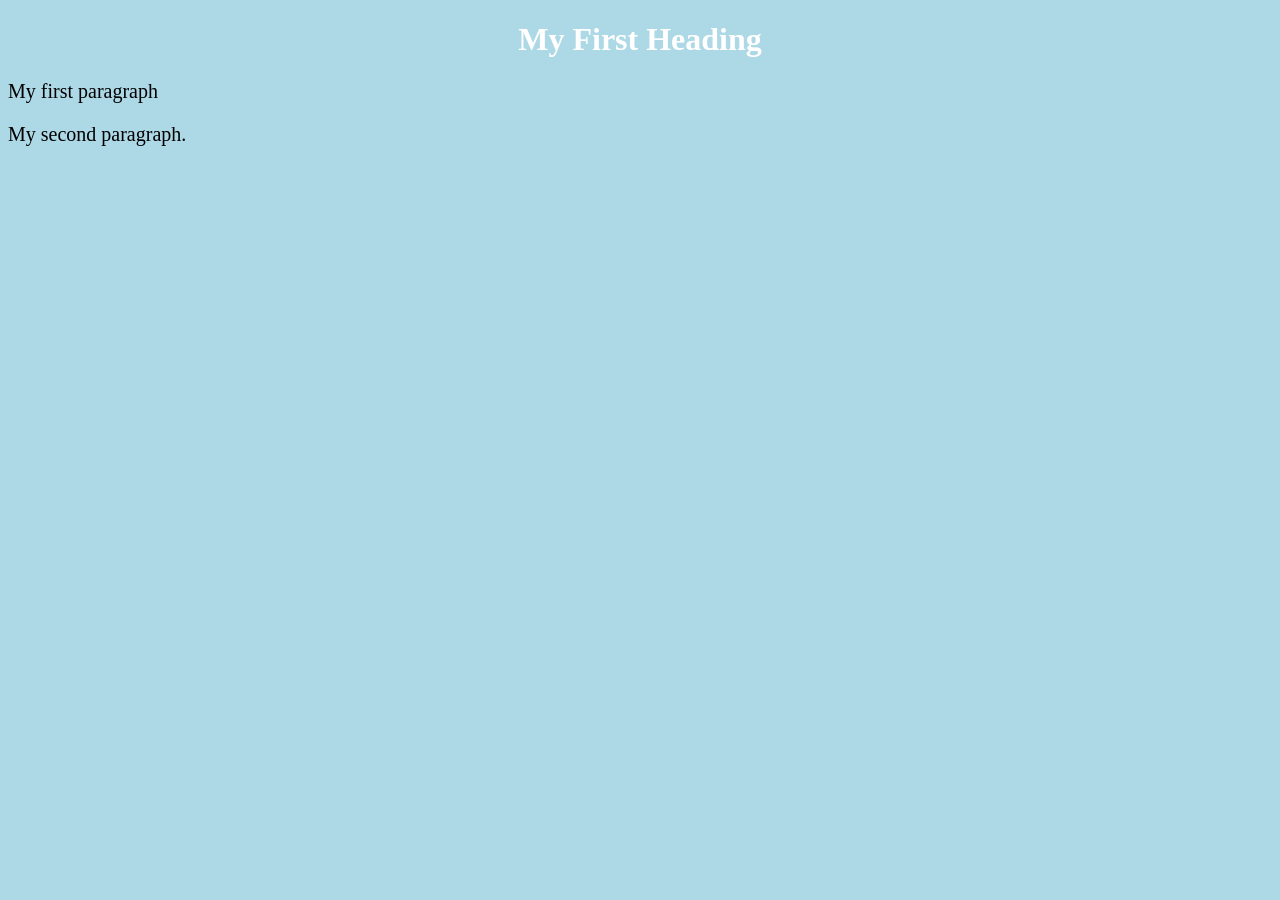
<file: index.html>
<!DOCTYPE html>
<html>
        <head>
                <title>Page Title</title>
                <link rel="stylesheet" href="styles.css">
        </head>
<body>
        <h1>My First Heading</h1>
        <p>My first paragraph</p>
        <p>My second paragraph.</p>
</body>
</html>
</file>
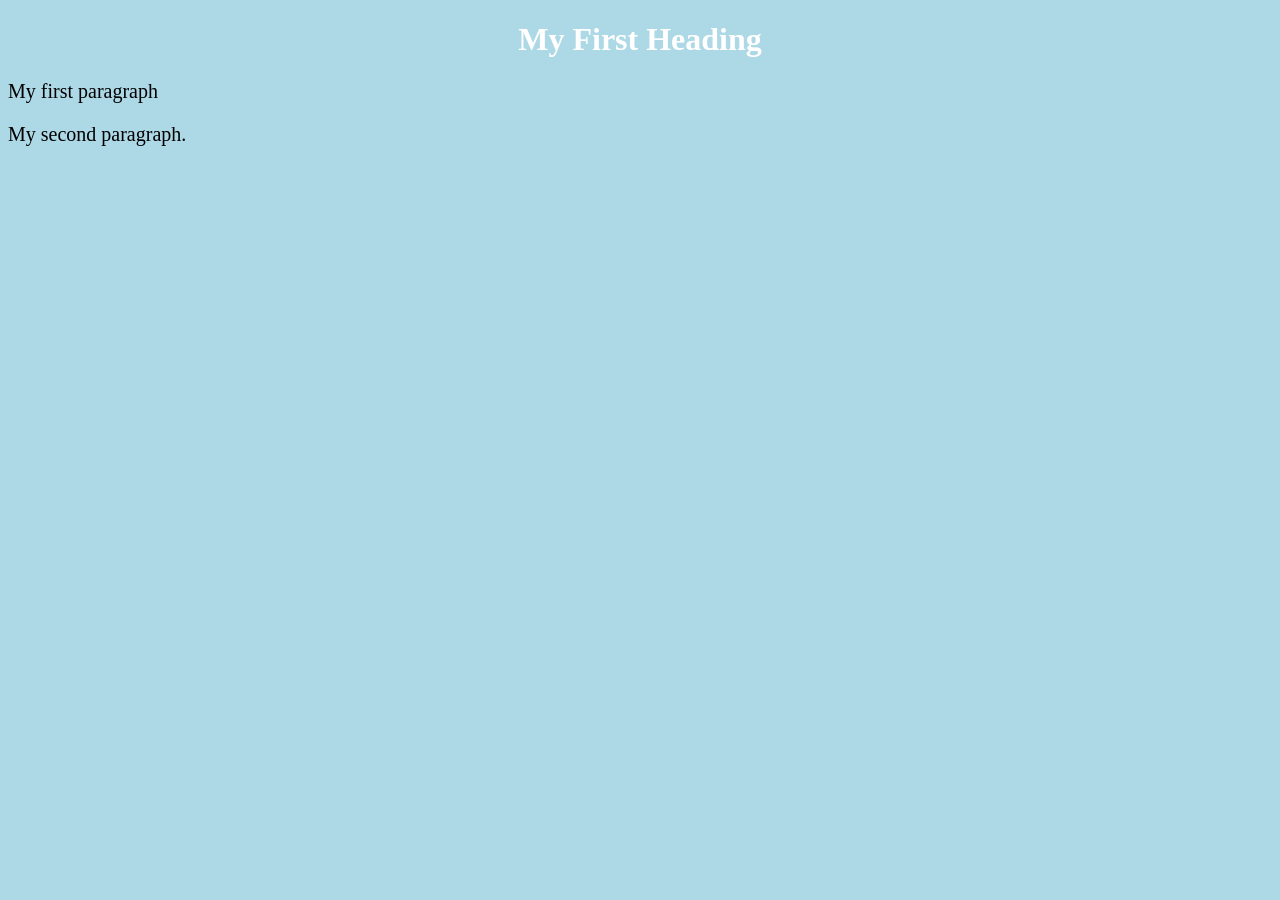
<file: web_pages/index.html>
<!DOCTYPE html>
<html>
        <head>
                <title>Page Title</title>
                <link rel="stylesheet" href="/styles/styles.css">
        </head>
<body>
        <h1>My First Heading</h1>
        <p>My first paragraph</p>
        <p>My second paragraph.</p>
</body>
</html>
</file>
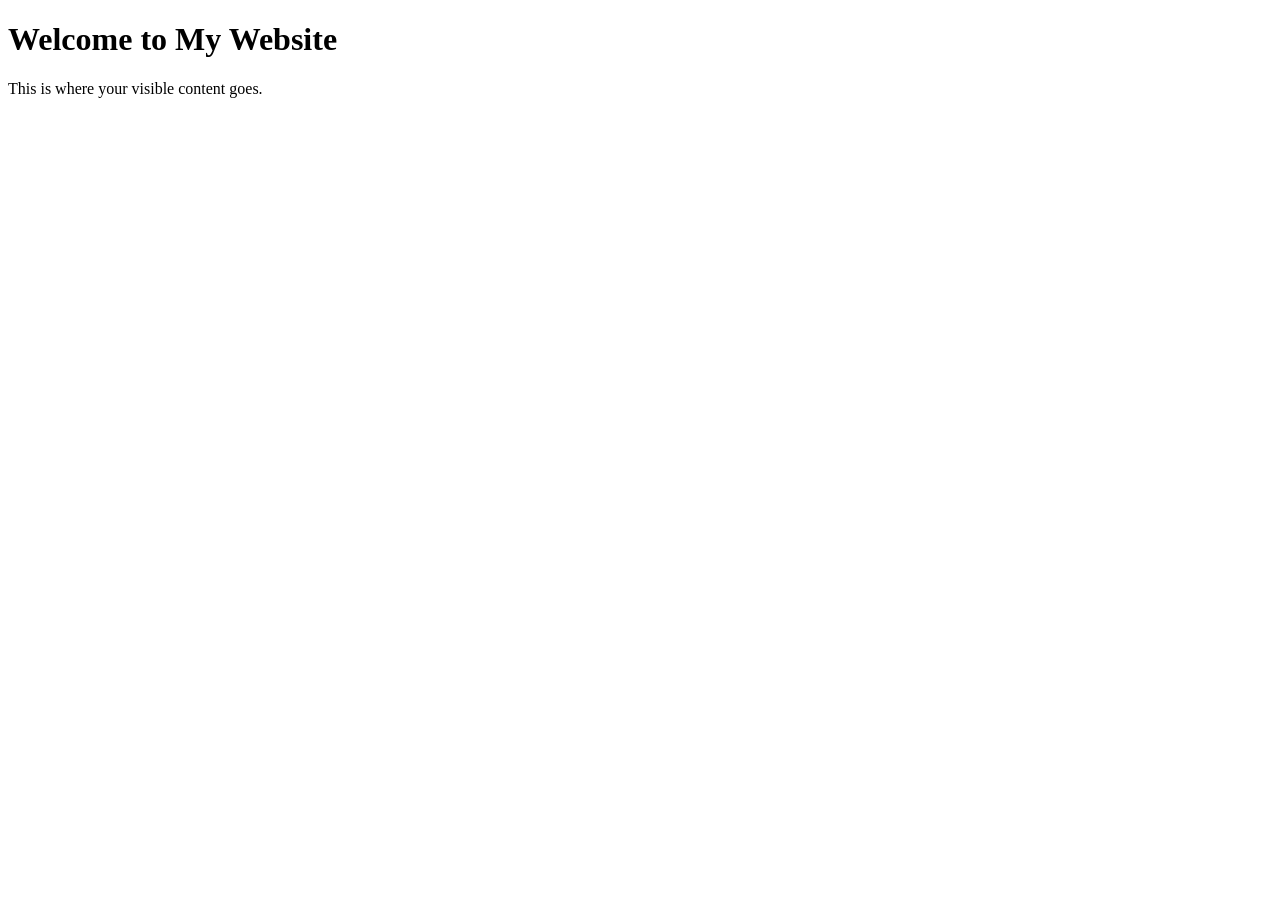
<file: catalog.html>
<!DOCTYPE html>
<html lang="en">
<head>
    <meta charset="utf-8">
    <meta name="viewport" content="width=device-width, initial-scale=1.0">
    <title>My Web Page</title>
</head>
<body>

    <h1>Welcome to My Website</h1>
    <p>This is where your visible content goes.</p>

</body>
</html>
</file>
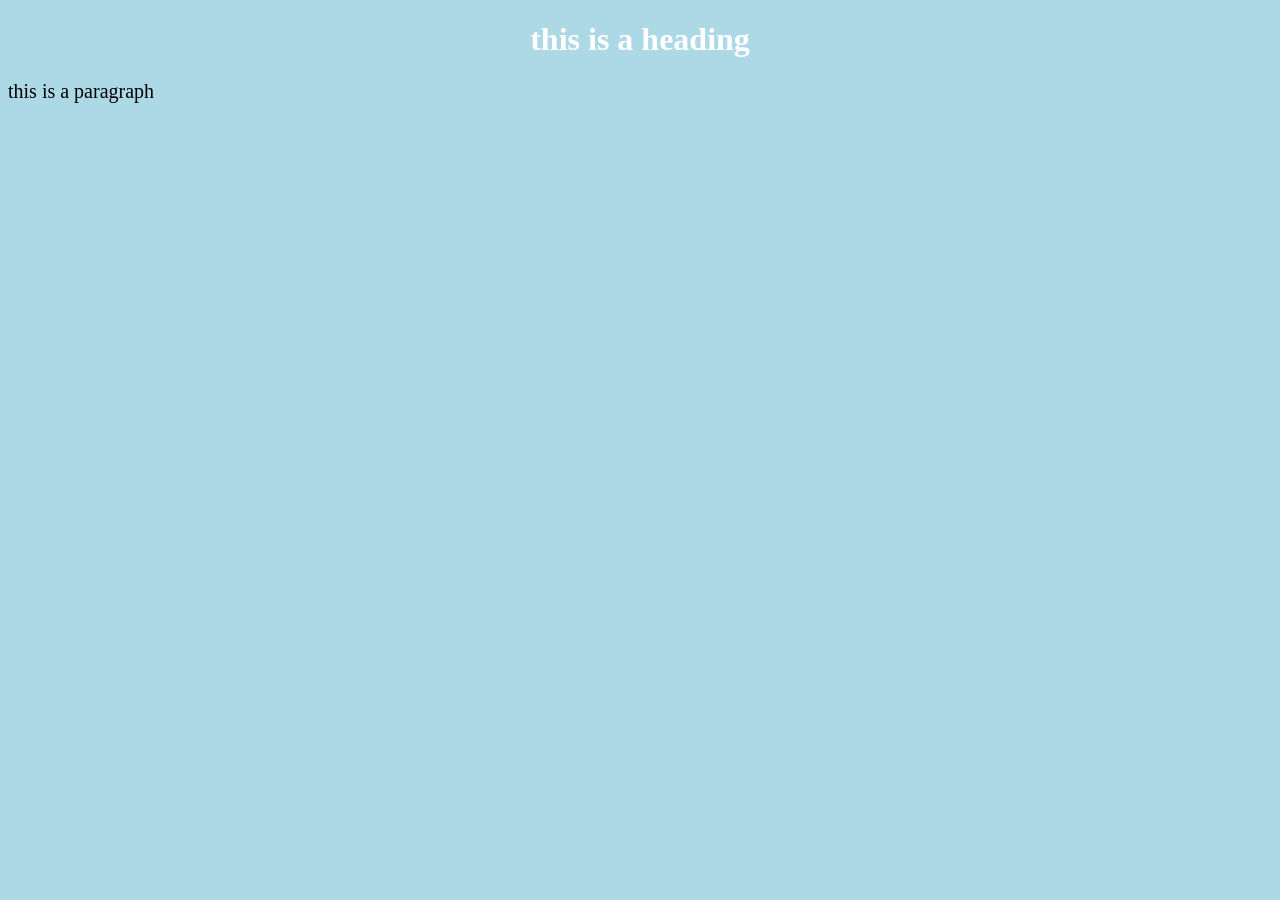
<file: page2.html>
<!DOCTYPE html>
<html>
        <head>
                <title>Page Title</title>
                <link rel="stylesheet" href="styles.css">
        </head>
<body>
        <h1>this is a heading</h1>
        <p>this is a paragraph</p>
</body>
</html>
</file>
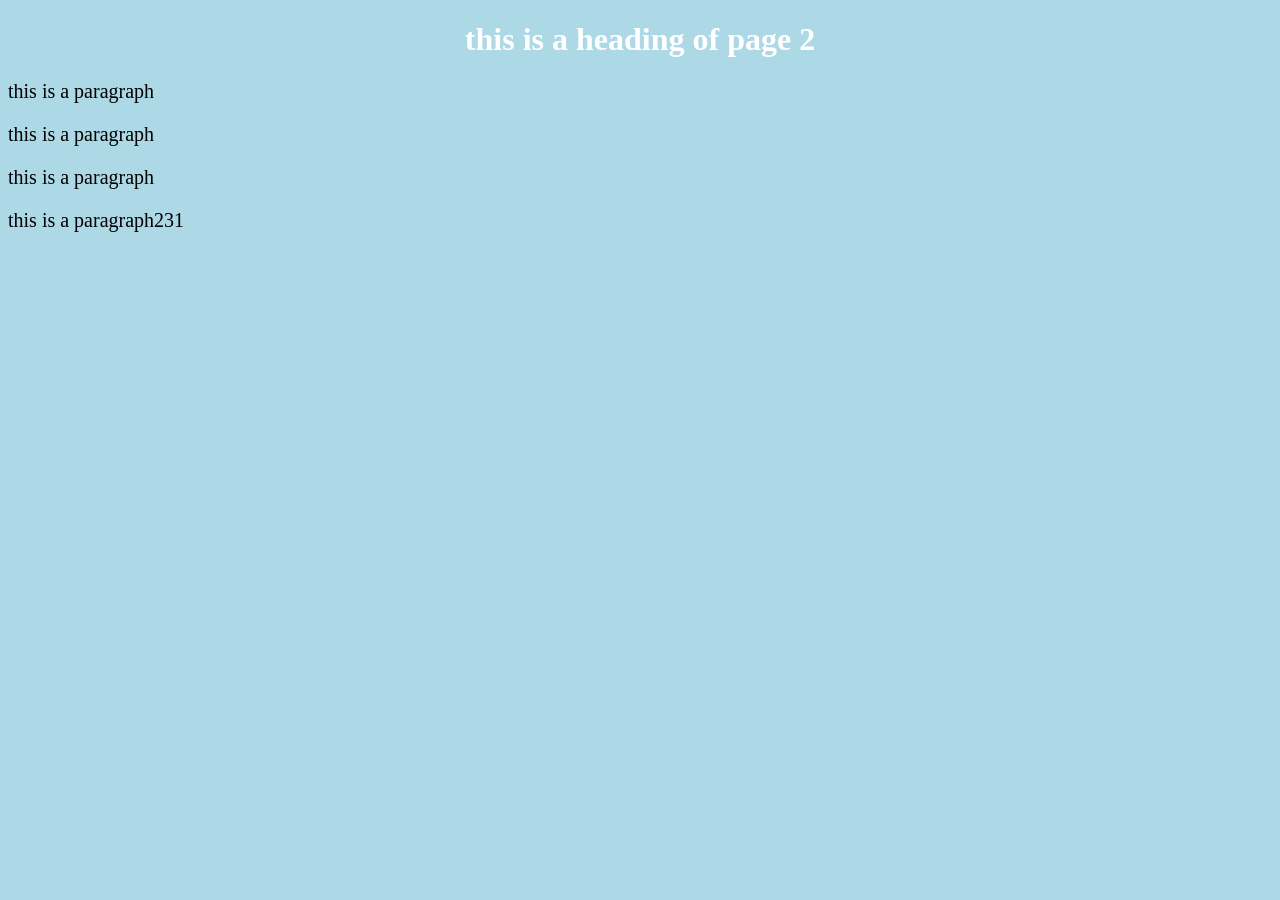
<file: web_pages/cart.html>
<!DOCTYPE html>
<html>
        <head>
                <title>Page 2 Title</title>
                <link rel="stylesheet" href="/styles/styles.css">
        </head>
<body>
        <h1>this is a heading of page 2</h1>
        <p>this is a paragraph</p>
                <p>this is a paragraph</p>

                        <p>this is a paragraph</p>
                                        <p>this is a paragraph231</p>


</body>
</html>
</file>
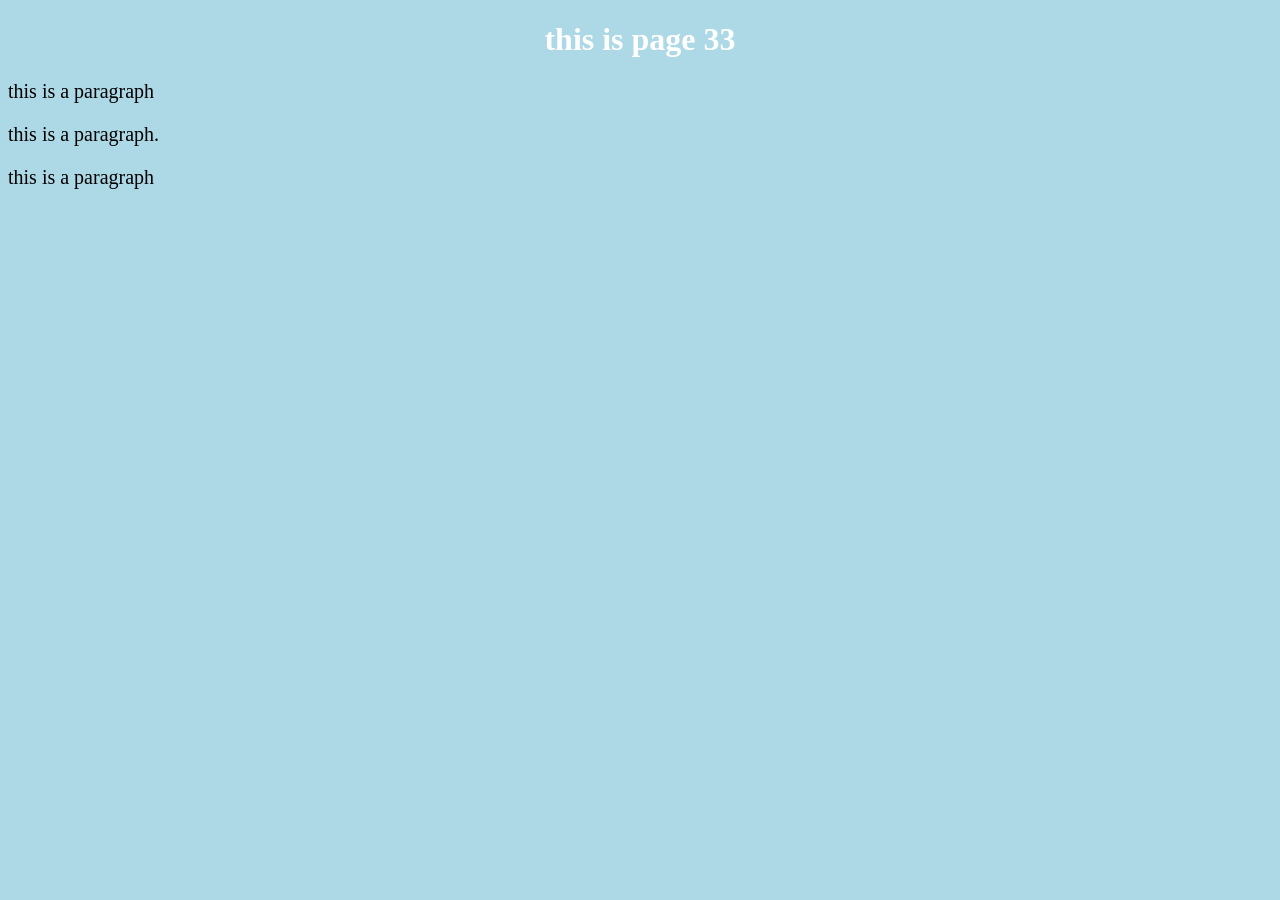
<file: web_pages/page3.html>
<!DOCTYPE html>
<html>
        <head>
                <title>Page 33</title>
                <link rel="stylesheet" href="/styles/styles.css">
        </head>
<body>
        <h1>this is page 33</h1>
        <p>this is a paragraph</p>
        <p>this is a paragraph.  </p>
        <p>this is a paragraph</p>
</body>
</html>
</file>
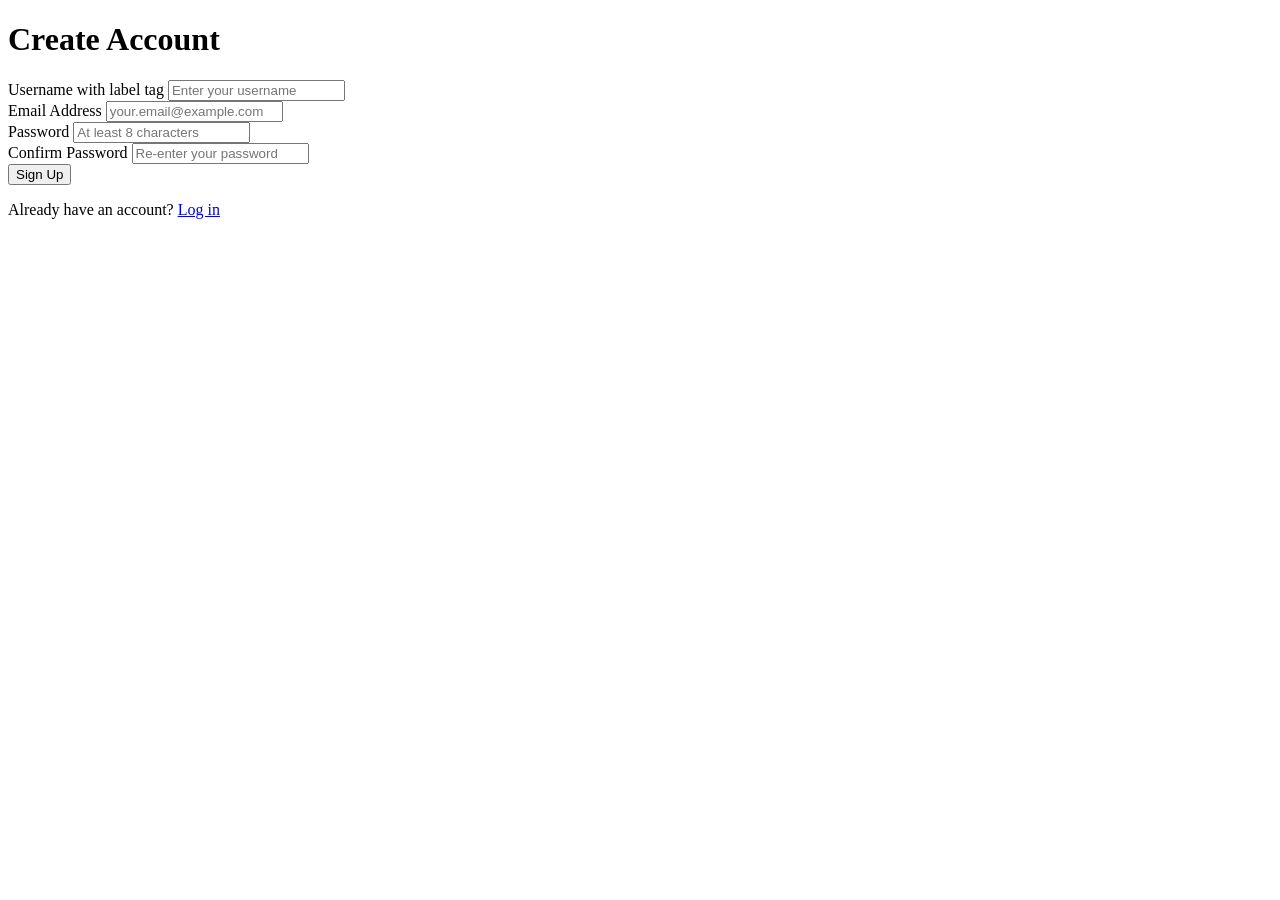
<file: web_pages/register.html>
<!DOCTYPE html>
<html lang="en">
<head>
    <meta charset="UTF-8">
    <meta name="viewport" content="width=device-width, initial-scale=1.0">
    <title>User Registration</title>
    <style>
    
    </style>
</head>
<body>
    <main class="registration-container FIXED">
        <h1>Create Account</h1>
        <form action="/register" method="POST" novalidate>
            <div class="form-group">
                <label for="username">Username with label tag</label>
                <input type="text" id="username" name="username" required
                       placeholder="Enter your username">
            </div>

            <div class="form-group">
                <label for="email">Email Address</label>
                <input type="email" id="email" name="email" required
                       placeholder="your.email@example.com">
            </div>

            <div class="form-group">
                <label for="password">Password</label>
                <input type="password" id="password" name="password" required
                       placeholder="At least 8 characters" minlength="8">
            </div>

            <div class="form-group">
                <label for="confirm-password">Confirm Password</label>
                <input type="password" id="confirm-password" name="confirm-password"
                       placeholder="Re-enter your password">
            </div>

            <button type="submit">Sign Up</button>
        </form>

        <p class="login-link">
            Already have an account? <a href="/login">Log in</a>
        </p>
    </main>
</body>
</html>
</file>
<file: styles.css>
body {
                          background-color: lightblue;
                        }
                        h1 {
                          color: white;
                          text-align: center;
                        }
                        p {
                          font-family: verdana;
                          font-size: 20px;
                        }
</file>
<file: styles/styles.css>
body {
                          background-color: lightblue;
                        }
                        h1 {
                          color: white;
                          text-align: center;
                        }
                        p {
                          font-family: verdana;
                          font-size: 20px;
                        }
</file>
